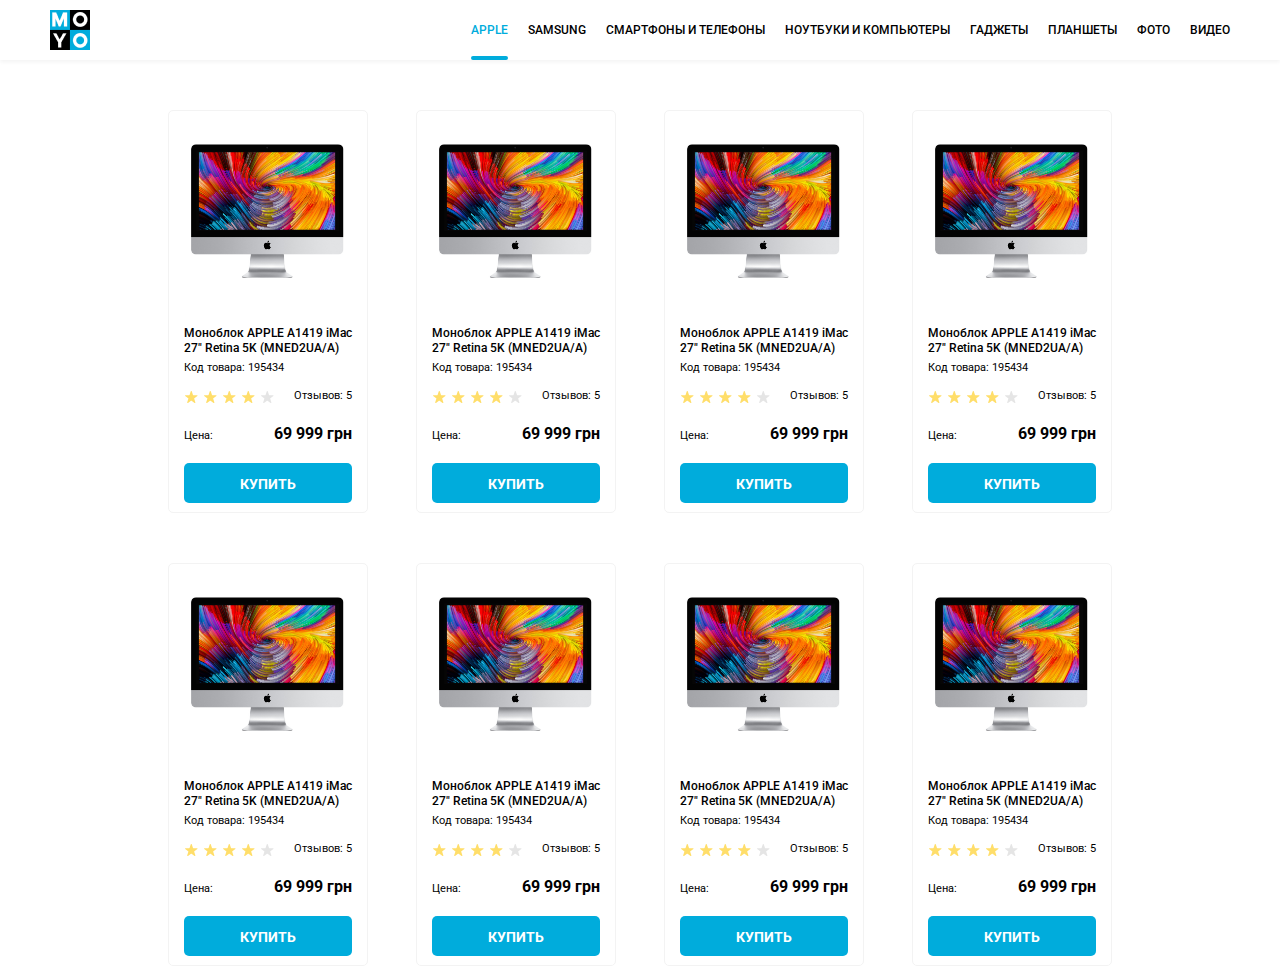
<file: index.html>
<!doctype html><html lang="en"><head><meta charset="UTF-8"><meta name="viewport" content="width=device-width, initial-scale=1.0"><title>Catalog</title><link rel="stylesheet" href="main.016f593f.css"><link href="https://fonts.googleapis.com/css2?family=Roboto:wght@400;500;700& display=swap" rel="stylesheet"></head><body class="container"> <header class="container__menu menu"> <a class="menu__logo" href="#"> <img src="logo.6c938e44.png" alt="moyo"> </a> <nav class="menu__nav"> <ul class="menu__list"> <li class="menu__item"> <a href="#" class="menu__link menu__link--active is-active">apple</a> </li> <li class="menu__item"> <a href="#" class="menu__link">samsung</a> </li> <li class="menu__item"> <a href="#" class="menu__link">смартфоны и телефоны</a> </li> <li class="menu__item"> <a class="menu__link" href="#" data-qa="nav-hover"> ноутбуки и компьютеры </a> </li> <li class="menu__item"> <a href="#" class="menu__link">гаджеты</a> </li> <li class="menu__item"> <a href="#" class="menu__link">планшеты</a> </li> <li class="menu__item"> <a href="#" class="menu__link">фото</a> </li> <li class="menu__item"> <a href="#" class="menu__link">видео</a> </li> </ul> </nav> </header> <main class="container__catalog catalog"> <div class="catalog__card card" data-qa="card"> <img class="card__photo photo" src="imac.2690641a.jpeg" alt="monoblock"> <h1 class="card__description"> Моноблок APPLE A1419 iMac 27" Retina 5K (MNED2UA/A) </h1> <p class="card__code"> Код товара: 195434 </p> <div class="card__stars"> <div class="card__evaluation rang rang--4"> <div class="rang__star rang__star--first"></div> <div class="rang__star rang__star--second"></div> <div class="rang__star rang__star--third"></div> <div class="rang__star rang__star--fourth"></div> <div class="rang__star rang__star--fifth"></div> </div> <p class="card__vizitors"> Отзывов: 5 </p> </div> <div class="card__price"> <p class="card__text-price"> Цена: </p> <p class="card__amount"> 69 999 грн </p> </div> <a class="card__link" href="#" data-qa="card-hover"> купить </a> </div> <div class="catalog__card card"> <img class="card__photo photo" src="imac.2690641a.jpeg" alt="monoblock"> <h1 class="card__description"> Моноблок APPLE A1419 iMac 27" Retina 5K (MNED2UA/A) </h1> <p class="card__code"> Код товара: 195434 </p> <div class="card__stars"> <div class="card__evaluation rang rang--4"> <div class="rang__star rang__star--first"></div> <div class="rang__star rang__star--second"></div> <div class="rang__star rang__star--third"></div> <div class="rang__star rang__star--fourth"></div> <div class="rang__star rang__star--fifth"></div> </div> <p class="card__vizitors"> Отзывов: 5 </p> </div> <div class="card__price"> <p class="card__text-price"> Цена: </p> <p class="card__amount"> 69 999 грн </p> </div> <a class="card__link" href="#"> купить </a> </div> <div class="catalog__card card"> <img class="card__photo photo" src="imac.2690641a.jpeg" alt="monoblock"> <h1 class="card__description"> Моноблок APPLE A1419 iMac 27" Retina 5K (MNED2UA/A) </h1> <p class="card__code"> Код товара: 195434 </p> <div class="card__stars"> <div class="card__evaluation rang rang--4"> <div class="rang__star rang__star--first"></div> <div class="rang__star rang__star--second"></div> <div class="rang__star rang__star--third"></div> <div class="rang__star rang__star--fourth"></div> <div class="rang__star rang__star--fifth"></div> </div> <p class="card__vizitors"> Отзывов: 5 </p> </div> <div class="card__price"> <p class="card__text-price"> Цена: </p> <p class="card__amount"> 69 999 грн </p> </div> <a class="card__link" href="#"> купить </a> </div> <div class="catalog__card card"> <img class="card__photo photo" src="imac.2690641a.jpeg" alt="monoblock"> <h1 class="card__description"> Моноблок APPLE A1419 iMac 27" Retina 5K (MNED2UA/A) </h1> <p class="card__code"> Код товара: 195434 </p> <div class="card__stars"> <div class="card__evaluation rang rang--4"> <div class="rang__star rang__star--first"></div> <div class="rang__star rang__star--second"></div> <div class="rang__star rang__star--third"></div> <div class="rang__star rang__star--fourth"></div> <div class="rang__star rang__star--fifth"></div> </div> <p class="card__vizitors"> Отзывов: 5 </p> </div> <div class="card__price"> <p class="card__text-price"> Цена: </p> <p class="card__amount"> 69 999 грн </p> </div> <a class="card__link" href="#"> купить </a> </div> <div class="catalog__card card"> <img class="card__photo photo" src="imac.2690641a.jpeg" alt="monoblock"> <h1 class="card__description"> Моноблок APPLE A1419 iMac 27" Retina 5K (MNED2UA/A) </h1> <p class="card__code"> Код товара: 195434 </p> <div class="card__stars"> <div class="card__evaluation rang rang--4"> <div class="rang__star rang__star--first"></div> <div class="rang__star rang__star--second"></div> <div class="rang__star rang__star--third"></div> <div class="rang__star rang__star--fourth"></div> <div class="rang__star rang__star--fifth"></div> </div> <p class="card__vizitors"> Отзывов: 5 </p> </div> <div class="card__price"> <p class="card__text-price"> Цена: </p> <p class="card__amount"> 69 999 грн </p> </div> <a class="card__link" href="#"> купить </a> </div> <div class="catalog__card card"> <img class="card__photo photo" src="imac.2690641a.jpeg" alt="monoblock"> <p class="card__description"> Моноблок APPLE A1419 iMac 27" Retina 5K (MNED2UA/A) </p> <p class="card__code"> Код товара: 195434 </p> <div class="card__stars"> <div class="card__evaluation rang rang--4"> <div class="rang__star rang__star--first"></div> <div class="rang__star rang__star--second"></div> <div class="rang__star rang__star--third"></div> <div class="rang__star rang__star--fourth"></div> <div class="rang__star rang__star--fifth"></div> </div> <p class="card__vizitors"> Отзывов: 5 </p> </div> <div class="card__price"> <p class="card__text-price"> Цена: </p> <p class="card__amount"> 69 999 грн </p> </div> <a class="card__link" href="#"> купить </a> </div> <div class="catalog__card card"> <img class="card__photo photo" src="imac.2690641a.jpeg" alt="monoblock"> <h1 class="card__description"> Моноблок APPLE A1419 iMac 27" Retina 5K (MNED2UA/A) </h1> <p class="card__code"> Код товара: 195434 </p> <div class="card__stars"> <div class="card__evaluation rang rang--4"> <div class="rang__star rang__star--first"></div> <div class="rang__star rang__star--second"></div> <div class="rang__star rang__star--third"></div> <div class="rang__star rang__star--fourth"></div> <div class="rang__star rang__star--fifth"></div> </div> <p class="card__vizitors"> Отзывов: 5 </p> </div> <div class="card__price"> <p class="card__text-price"> Цена: </p> <p class="card__amount"> 69 999 грн </p> </div> <a class="card__link" href="#"> купить </a> </div> <div class="catalog__card card"> <img class="card__photo photo" src="imac.2690641a.jpeg" alt="monoblock"> <h1 class="card__description"> Моноблок APPLE A1419 iMac 27" Retina 5K (MNED2UA/A) </h1> <p class="card__code"> Код товара: 195434 </p> <div class="card__stars"> <div class="card__evaluation rang rang--4"> <div class="rang__star rang__star--first"></div> <div class="rang__star rang__star--second"></div> <div class="rang__star rang__star--third"></div> <div class="rang__star rang__star--fourth"></div> <div class="rang__star rang__star--fifth"></div> </div> <p class="card__vizitors"> Отзывов: 5 </p> </div> <div class="card__price"> <p class="card__text-price"> Цена: </p> <p class="card__amount"> 69 999 грн </p> </div> <a class="card__link" href="#"> купить </a> </div> </main> </body></html>
</file>
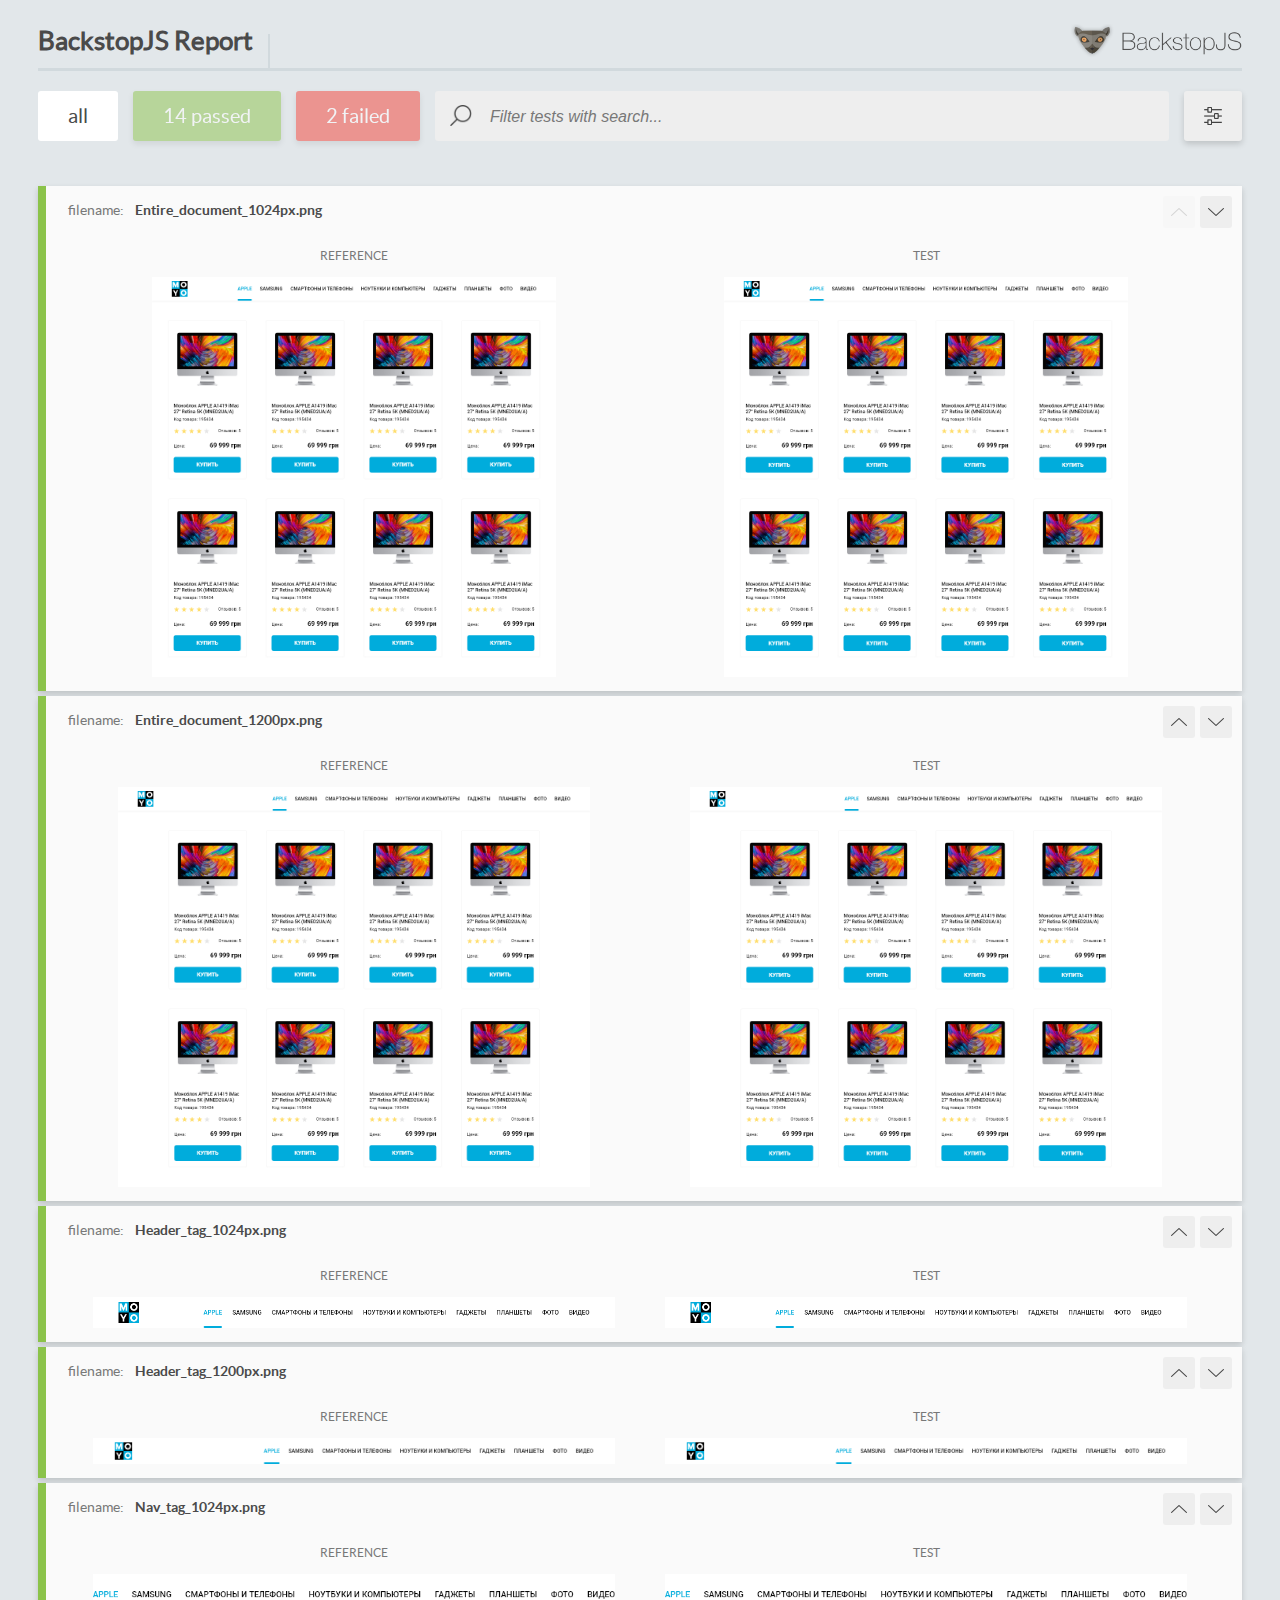
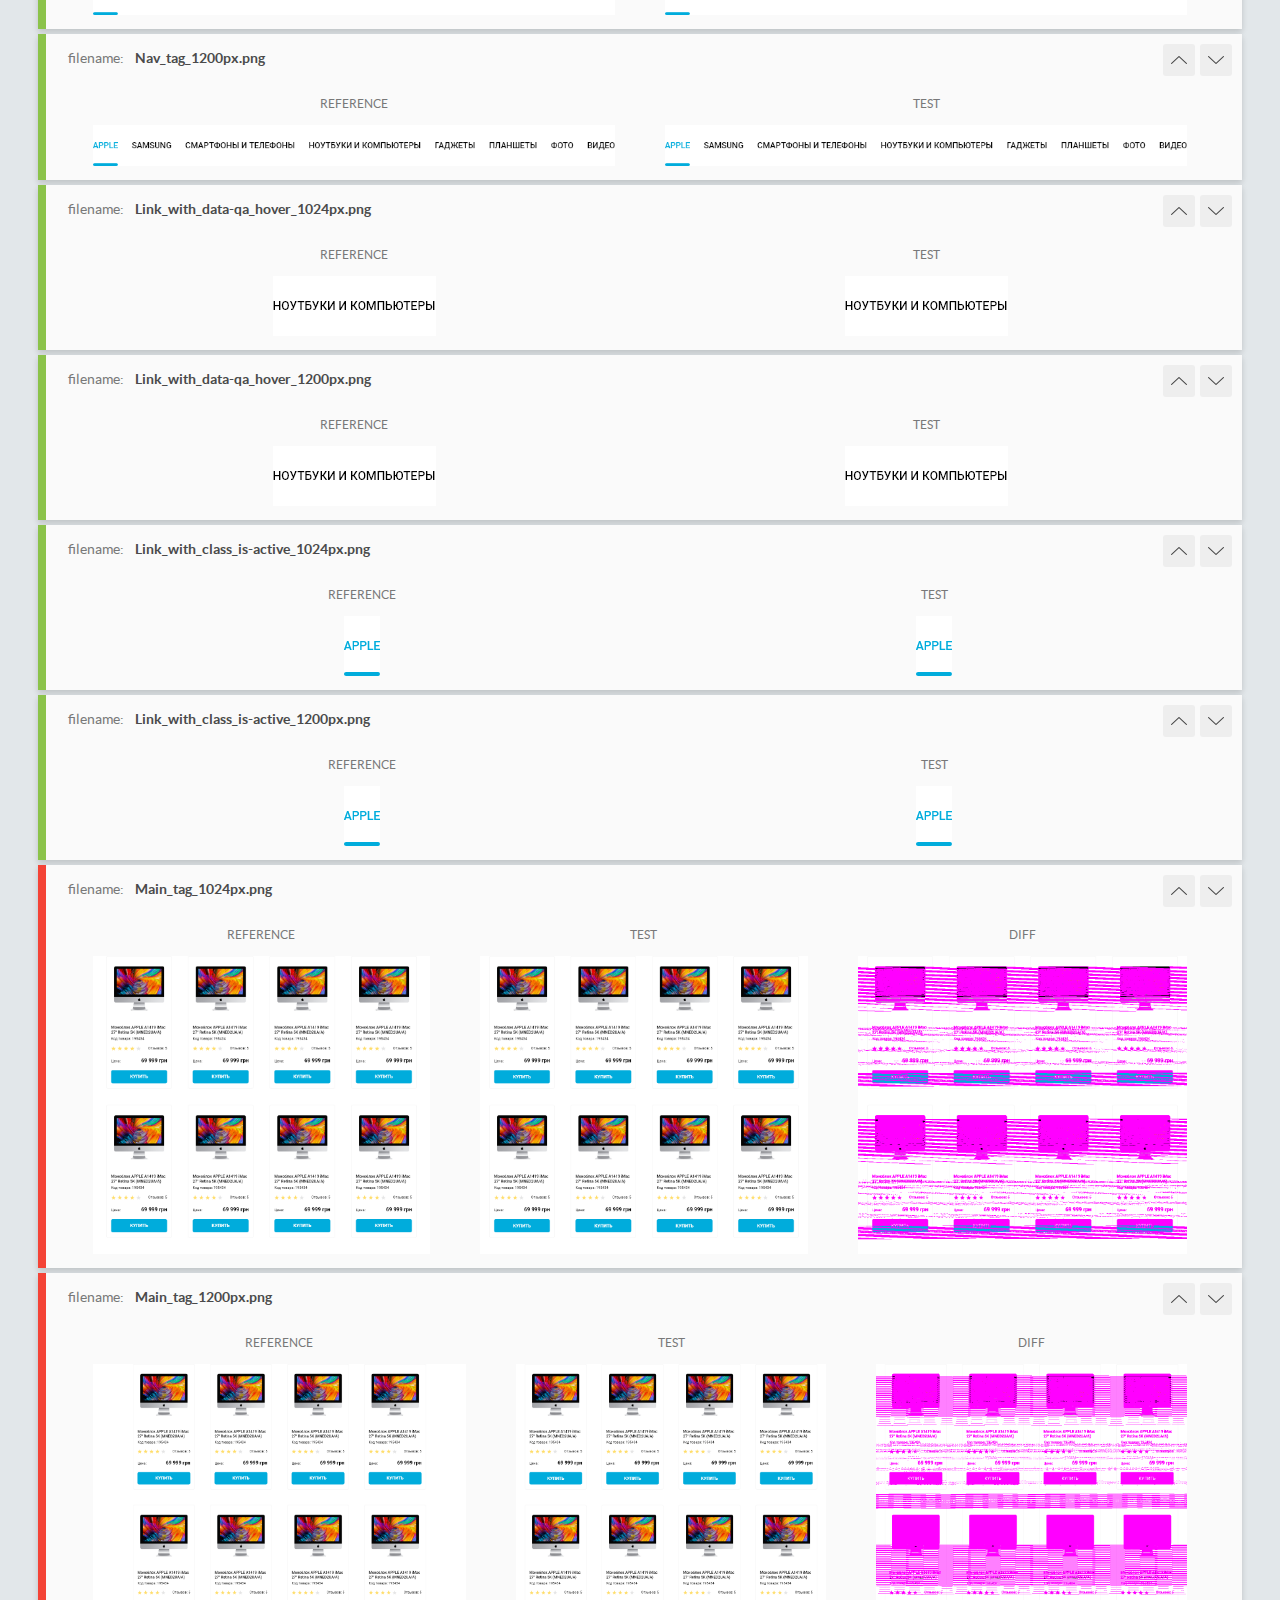
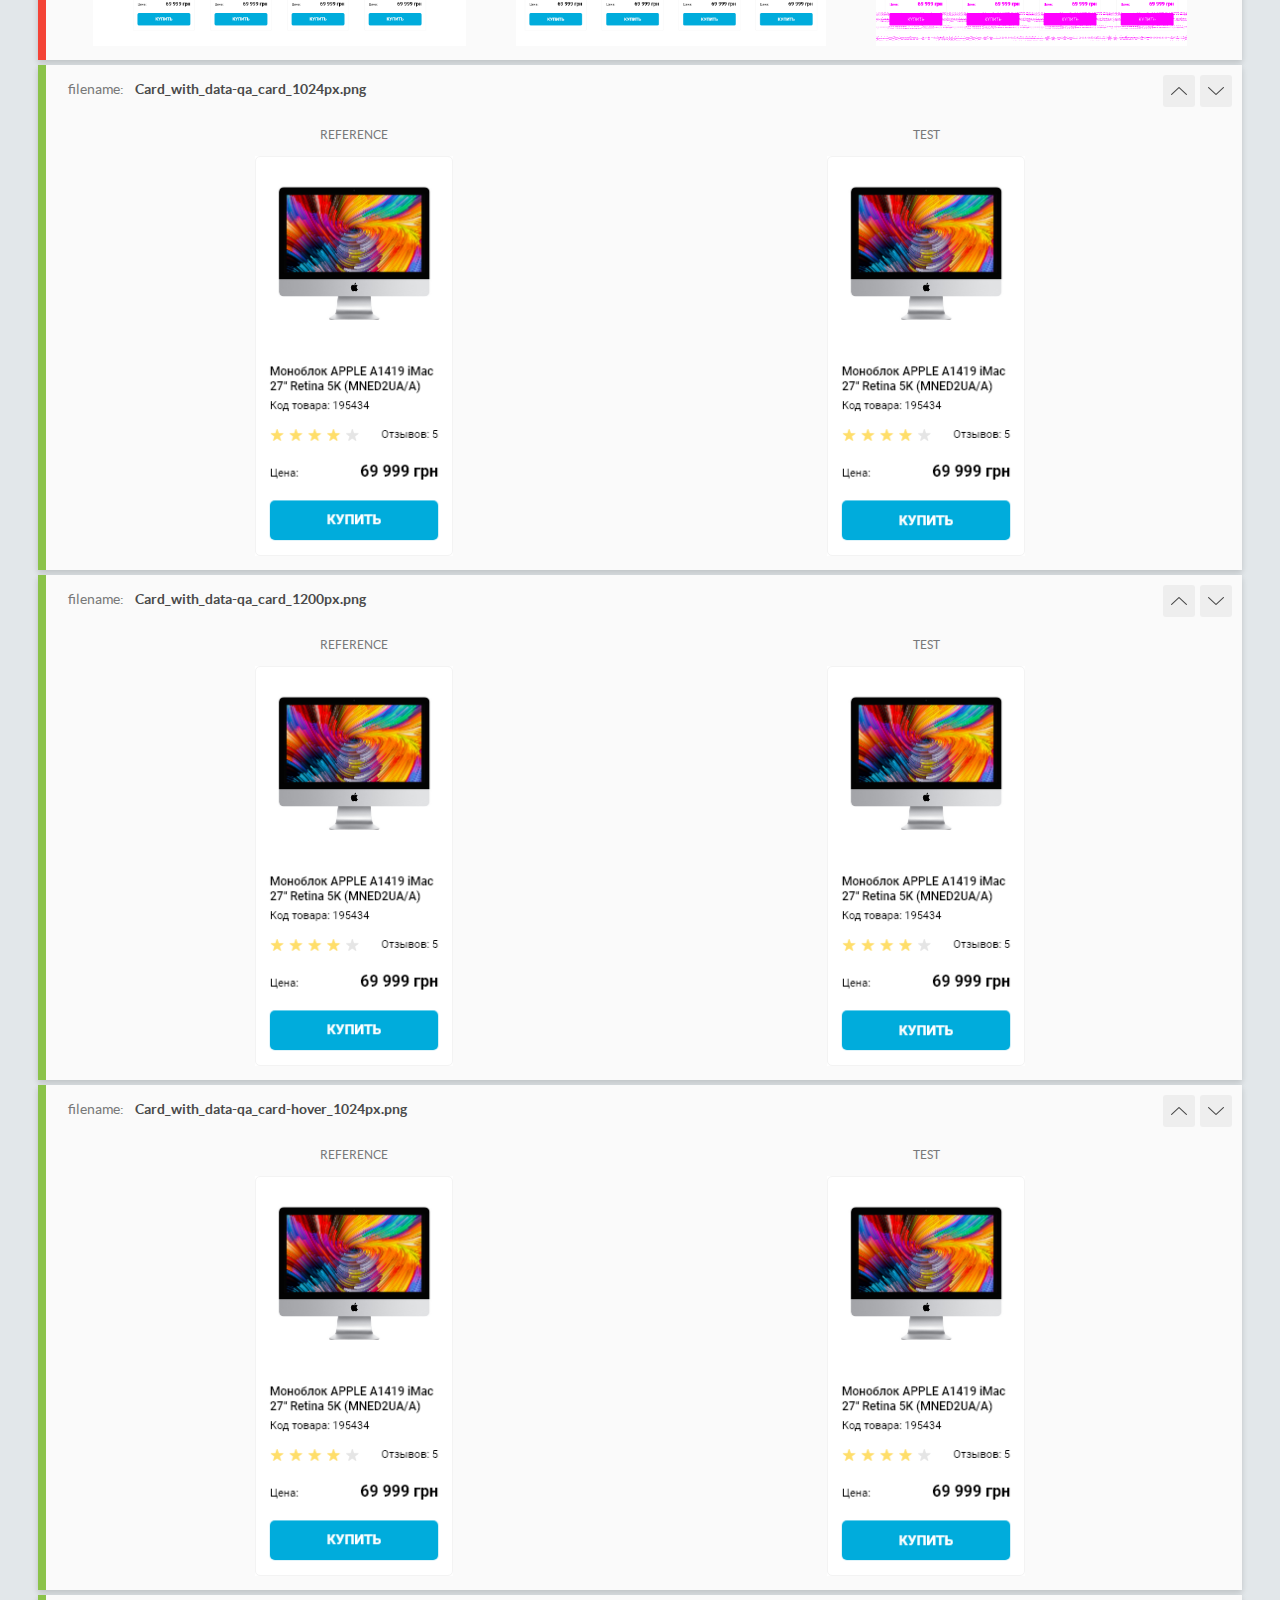
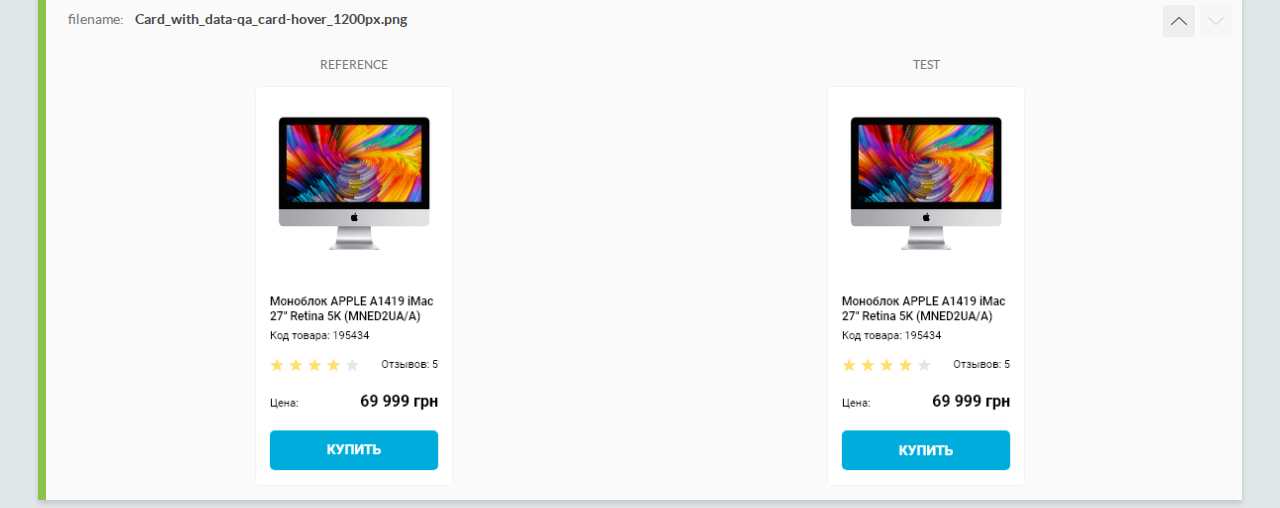
<file: report/html_report/index.html>
<!DOCTYPE html>
<html>
  <head>
    <meta charset="utf-8">
    <title>BackstopJS Report</title>

    <style>
      @font-face {
          font-family: 'latoregular';
          src: url('./assets/fonts/lato-regular-webfont.woff2') format('woff2'),
              url('./assets/fonts/lato-regular-webfont.woff') format('woff');
          font-weight: 400;
          font-style: normal;
      }
      @font-face {
          font-family: 'latobold';
          src: url('./assets/fonts/lato-bold-webfont.woff2') format('woff2'),
              url('./assets/fonts/lato-bold-webfont.woff') format('woff');
          font-weight: 700;
          font-style: normal;
      }

      .ReactModal__Body--open {
          overflow: hidden;
      }
      .ReactModal__Body--open .header {
        display: none;
      }

    </style>
  </head>
  <body style="background-color: #E2E7EA">
    <div id="root">

    </div>
    <script type="text/javascript">
      function report (report) { // eslint-disable-line no-unused-vars
        window.tests = report;
      }
    </script>
    <script type="text/javascript" src="config.js"></script>
    <script type="text/javascript" src="index_bundle.js"></script>
  </body>
</html>
</file>
<file: main.016f593f.css>
*{box-sizing:border-box}body{font-family:Roboto,sans-serif;font-size:11px;font-weight:400}body,h1,p{margin:0}.menu{display:grid;grid-template-columns:repeat(2,1fr);background:#fff;box-shadow:0 2px 4px rgba(0,0,0,.05);height:60px}.menu__logo{height:40px;width:40px;margin-left:50px;align-self:center}.menu__nav{margin-right:50px}.menu__list{display:grid;grid-template-columns:repeat(8,auto);justify-content:end;grid-column-gap:20px;margin:0}.menu__item{list-style-type:none;position:relative}.menu__link{font-size:12px;font-weight:500;text-transform:uppercase;text-decoration:none;text-align:center;white-space:nowrap;color:#000;line-height:60px;display:inline-block;transition:color .5s}.menu__link--active,.menu__link:hover{color:#00acdc}.menu__link--active:after{content:"";display:block;border:2px solid #00acdc;border-radius:8px;position:absolute;width:100%;bottom:0;box-sizing:border-box}.container__catalog{margin:50px auto 0}.catalog{display:grid;grid-template-columns:repeat(4,200px);grid-gap:50px 48px;justify-content:center;max-width:1000px}@media (max-width:944px){.catalog{grid-template-columns:repeat(3,200px)}}@media (max-width:696px){.catalog{grid-template-columns:repeat(2,200px)}}@media (max-width:448px){.catalog{grid-template-columns:200px}}.card{display:grid;grid-template-rows:repeat(6,auto);grid-auto-flow:column;height:403px;width:200px;padding:15px;border-radius:5px;border:1px solid #f3f3f3}.card__photo{padding-top:15px;height:134px;width:160px;border:3px solid transparent;align-self:center;box-sizing:content-box;transition:transform 1s}.card__photo:hover{transform:scale(1.2);border-color:#f3f3f3}.card__description{font-size:12px;font-weight:500;margin-top:45px;line-height:15px;flex-shrink:0}.card__code{margin-top:5px}.card__stars{display:grid;grid-template-columns:repeat(2,1fr);margin-top:15px}.card .rang{display:grid;grid-template-columns:repeat(5,1fr);grid-column-gap:4px}.card .rang__star{height:15px;width:15px;background:url(star.040e0f1e.svg) no-repeat 50%}.card .rang--1 .rang__star:nth-child(-n+1),.card .rang--2 .rang__star:nth-child(-n+2),.card .rang--3 .rang__star:nth-child(-n+3),.card .rang--4 .rang__star:nth-child(-n+4){background-image:url(star-active.3d99ddfd.svg)}.card__vizitors{justify-self:end}.card__price{display:grid;grid-template-columns:repeat(2,1fr);align-items:baseline;margin-top:20px}.card__amount{justify-self:end;font-size:16px;font-weight:700;line-height:19px}.card__link{font-size:14px;font-weight:700;text-transform:uppercase;text-decoration:none;text-align:center;white-space:nowrap;color:#000;margin-top:20px;background:#00acdc;border:1px solid transparent;border-radius:5px;color:#fff;line-height:40px;height:40px;transition:all 1s}.card__link:hover{background-color:#fff;color:#00acdc;border-color:#00acdc}
/*# sourceMappingURL=main.016f593f.css.map */
</file>
